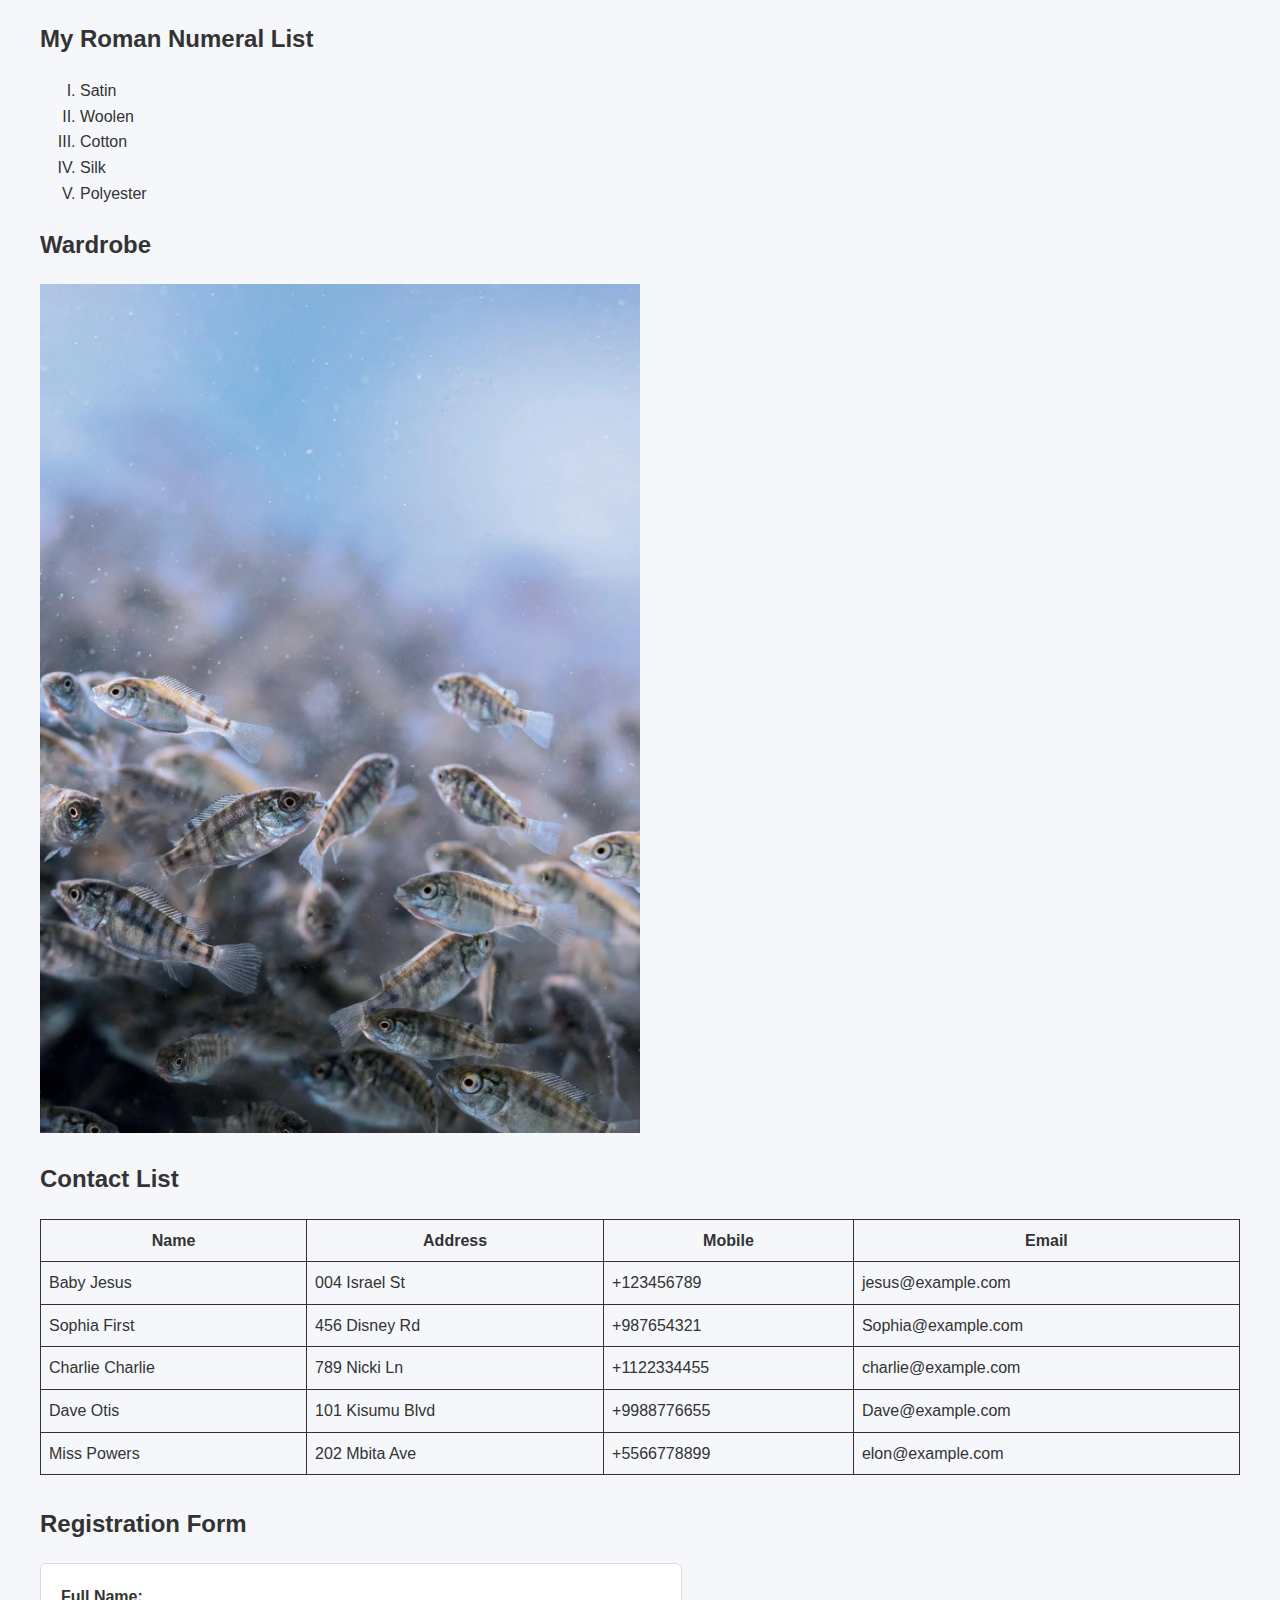
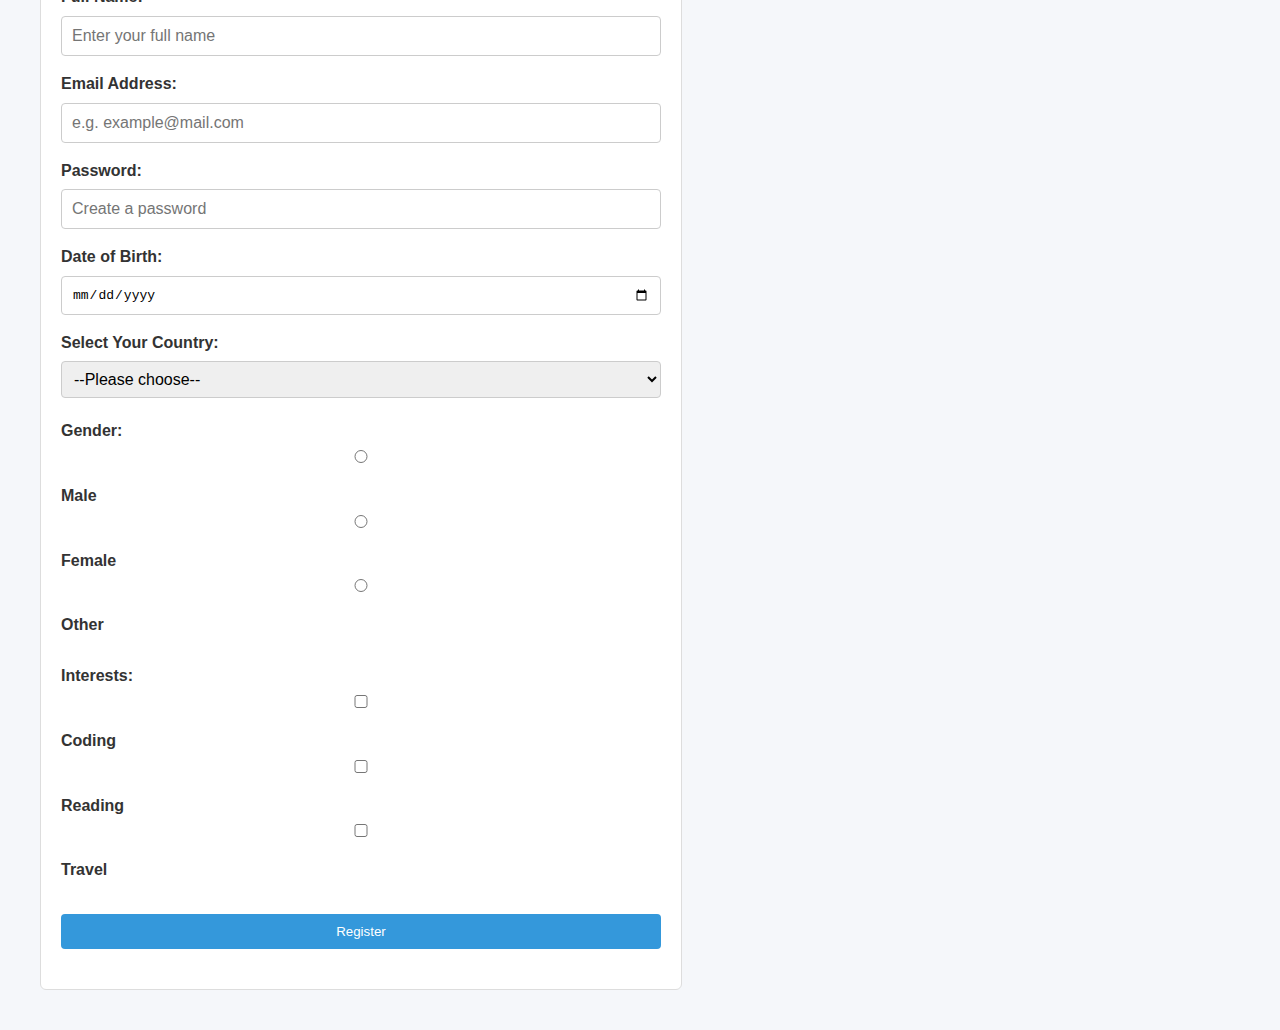
<file: index.html>
<!DOCTYPE html>
<html lang="en">
<head>
    <meta charset="UTF-8">
    <meta name="viewport" content="width=device-width, initial-scale=1.0">
    <title>My Project</title>
</head>
<body>
    <style>
    body {
      font-family: Arial, sans-serif;
      margin: 20px;
    }
    table, th, td {
      border: 1px solid #333;
      border-collapse: collapse;
      padding: 8px;
    }
    table {
      width: 100%;
      margin-bottom: 30px;
    }
    form {
      max-width: 600px;
    }
    input, select, textarea {
      width: 100%;
      padding: 8px;
      margin: 6px 0 20px;
      box-sizing: border-box;
    }
    label {
      font-weight: bold;
    }
  </style>

  <link rel="stylesheet" href="myproject.css">

  <!-- Ordered List with Roman Numerals -->
  <h2>My Roman Numeral List</h2>
  <ol type="I">
    <li>Satin</li>
    <li>Woolen</li>
    <li>Cotton</li>
    <li>Silk</li>
    <li>Polyester</li>
  </ol>

  <!-- External Image from Pexels -->
  <h2>Wardrobe</h2>
  <img src="images/img.jpg" 
  alt="Nature Image from Pexels" width="600">

  <!-- Table of Contacts -->
  <h2>Contact List</h2>
  <table>
    <thead>
      <tr>
        <th>Name</th>
        <th>Address</th>
        <th>Mobile</th>
        <th>Email</th>
      </tr>
    </thead>
    <tbody>
      <tr>
        <td>Baby Jesus</td>
        <td>004 Israel St</td>
        <td>+123456789</td>
        <td>jesus@example.com</td>
      </tr>
      <tr>
        <td>Sophia First</td>
        <td>456 Disney Rd</td>
        <td>+987654321</td>
        <td>Sophia@example.com</td>
      </tr>
      <tr>
        <td>Charlie Charlie</td>
        <td>789 Nicki Ln</td>
        <td>+1122334455</td>
        <td>charlie@example.com</td>
      </tr>
      <tr>
        <td>Dave Otis</td>
        <td>101 Kisumu Blvd</td>
        <td>+9988776655</td>
        <td>Dave@example.com</td>
      </tr>
      <tr>
        <td>Miss Powers</td>
        <td>202 Mbita Ave</td>
        <td>+5566778899</td>
        <td>elon@example.com</td>
      </tr>
    </tbody>
  </table>


  <!-- Registration Form -->
  <h2>Registration Form</h2>
  <form action="#" method="POST">
    <!-- Name -->
    <label for="name">Full Name:</label>
    <input type="text" id="name" name="name" placeholder="Enter your full name" required />

    <!-- Email -->
    <label for="email">Email Address:</label>
    <input type="email" id="email" name="email" placeholder="e.g. example@mail.com" required />

    <!-- Password -->
    <label for="password">Password:</label>
    <input type="password" id="password" name="password" placeholder="Create a password" required minlength="6" />

    <!-- Date -->
    <label for="dob">Date of Birth:</label>
    <input type="date" id="dob" name="dob" required />

    <!-- Dropdown -->
    <label for="country">Select Your Country:</label>
    <select id="country" name="country" required>
      <option value="">--Please choose--</option>
      <option value="kenya">Kenya</option>
      <option value="nigeria">Nigeria</option>
      <option value="southafrica">South Africa</option>
      <option value="ghana">Ghana</option>
    </select>

    <!-- Radio Buttons -->
    <label>Gender:</label><br>
    <input type="radio" id="male" name="gender" value="male" required />
    <label for="male">Male</label><br>
    <input type="radio" id="female" name="gender" value="female" required />
    <label for="female">Female</label><br>
    <input type="radio" id="other" name="gender" value="other" required />
    <label for="other">Other</label><br><br>

    <!-- Checkboxes -->
    <label>Interests:</label><br>
    <input type="checkbox" id="coding" name="interests" value="coding" />
    <label for="coding">Coding</label><br>
    <input type="checkbox" id="reading" name="interests" value="reading" />
    <label for="reading">Reading</label><br>
    <input type="checkbox" id="travel" name="interests" value="travel" />
    <label for="travel">Travel</label><br><br>

    <!-- Submit -->
    <input type="submit" value="Register" />
  </form>

</body>
</html>
</file>
<file: myproject.css>
/* Linking this CSS file to your HTML using <link rel="stylesheet" href="myproject.css"> */

/* 1. General Page Styling */
body {
  font-family: 'Segoe UI', Tahoma, Geneva, Verdana, sans-serif;
  background-color: #f5f7fa;
  color: #333;
  margin: 0;
  padding: 0 20px;
  line-height: 1.6;
}

/* 2. Ordered List Styling using ID */
#roman-list {
  list-style-type: upper-roman;
  padding-left: 60px;
  color: #126ac2;
}

/* 3. Table Styling using Class */
.table-contacts {
  width: 100%;
  border-collapse: collapse;
  margin: 20px 0;
}

.table-contacts th,
.table-contacts td {
  border: 1px solid #ccc;
  padding: 10px;
  text-align: left;
}

.table-contacts th {
  background-color: #e9ecef;
}

/* 4. Image Styling */
image.hero {
  width: 100%;
  max-width: 600px;
  border: 4px solid #2980b9;
  border-radius: 8px;
  margin: 1% 0;
}

/* 5. Form Styling */
form {
  background: #fff;
  padding: 20px;
  border: 1px solid #ddd;
  border-radius: 6px;
  margin-bottom: 40px;
  max-width: 600px;
}

input[type="text"],
input[type="email"],
input[type="password"],
input[type="date"],
select {
  width: 100%;
  padding: 10px;
  margin-bottom: 15px;
  border: 1px solid #ccc;
  border-radius: 4px;
  font-size: 1em;
}

input[type="submit"] {
  background-color: #3498db;
  color: white;
  border: none;
  padding: 10px 15px;
  border-radius: 4px;
  cursor: pointer;
}

input[type="submit"]:hover {
  background-color: #2980b9;
}

/* 6. Checkbox and Radio Styling */
input[type="checkbox"],
input[type="radio"] {
  margin-right: 5px;
}

body {
    font-family: Arial, sans-serif;
    margin: 20px;
  }
  table, th, td {
    border: 1px solid #333;
    border-collapse: collapse;
    padding: 8px;
  }
  table {
    width: 100%;
    margin-bottom: 30px;
  }
  form {
    max-width: 600px;
  }
  input, select, textarea {
    width: 100%;
    padding: 8px;
    margin: 6px 0 20px;
    box-sizing: border-box;
  }
  label {
    font-weight: bold;
  }
</file>
